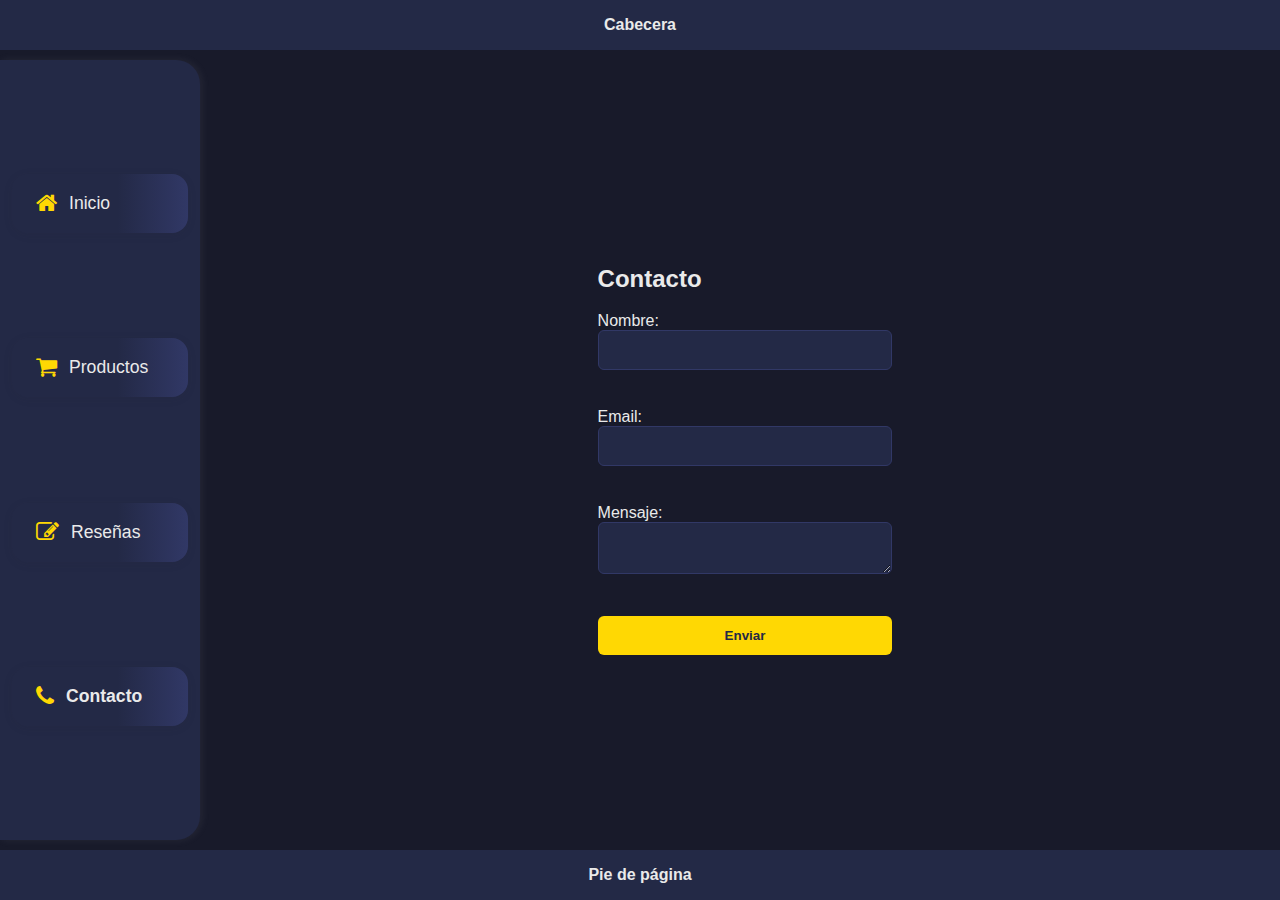
<file: contacto.html>
<!DOCTYPE html>
<html lang="en">
<head>
    <meta charset="UTF-8">
    <meta name="viewport" content="width=device-width, initial-scale=1.0">
    <title>My Web Page</title>
    <link rel="stylesheet" href="styles.css">
    <link rel="stylesheet" href="https://cdnjs.cloudflare.com/ajax/libs/font-awesome/4.7.0/css/font-awesome.min.css">
</head>
<body>
    <div class="grid-container">
        <header class="header">Cabecera</header>
        <nav class="menu">
            <ul class="flex-menu">
                <a href="index.html"><li><i class="fa fa-home"></i>Inicio</li></a>
                <a href="productos.html"><li><i class="fa fa-shopping-cart"></i>Productos</li></a>
                <a href="reseñas.html"><li><i class="fa fa-pencil-square-o"></i>Reseñas</li></a>
                <li><i class="fa fa-phone"></i><b>Contacto</b></li>
            </ul>
        </nav>
        <section class="contacto">
            <h2>Contacto</h2>
            <form action="https://formspree.io/f/xyznpzag" method="POST">
                <input type="hidden" name="_redirect" value="gracias.html">
                <label>Nombre:
                    <input type="text" name="nombre" required>
                </label><br>
                <label>Email:
                    <input type="email" name="email" required>
                </label><br>
                <label>Mensaje:
                    <textarea name="mensaje" required></textarea>
                </label><br>
                <button type="submit">Enviar</button>
            </form>
        </section>
        <footer class="footer">Pie de página</footer>
    </div>
</html>
</file>
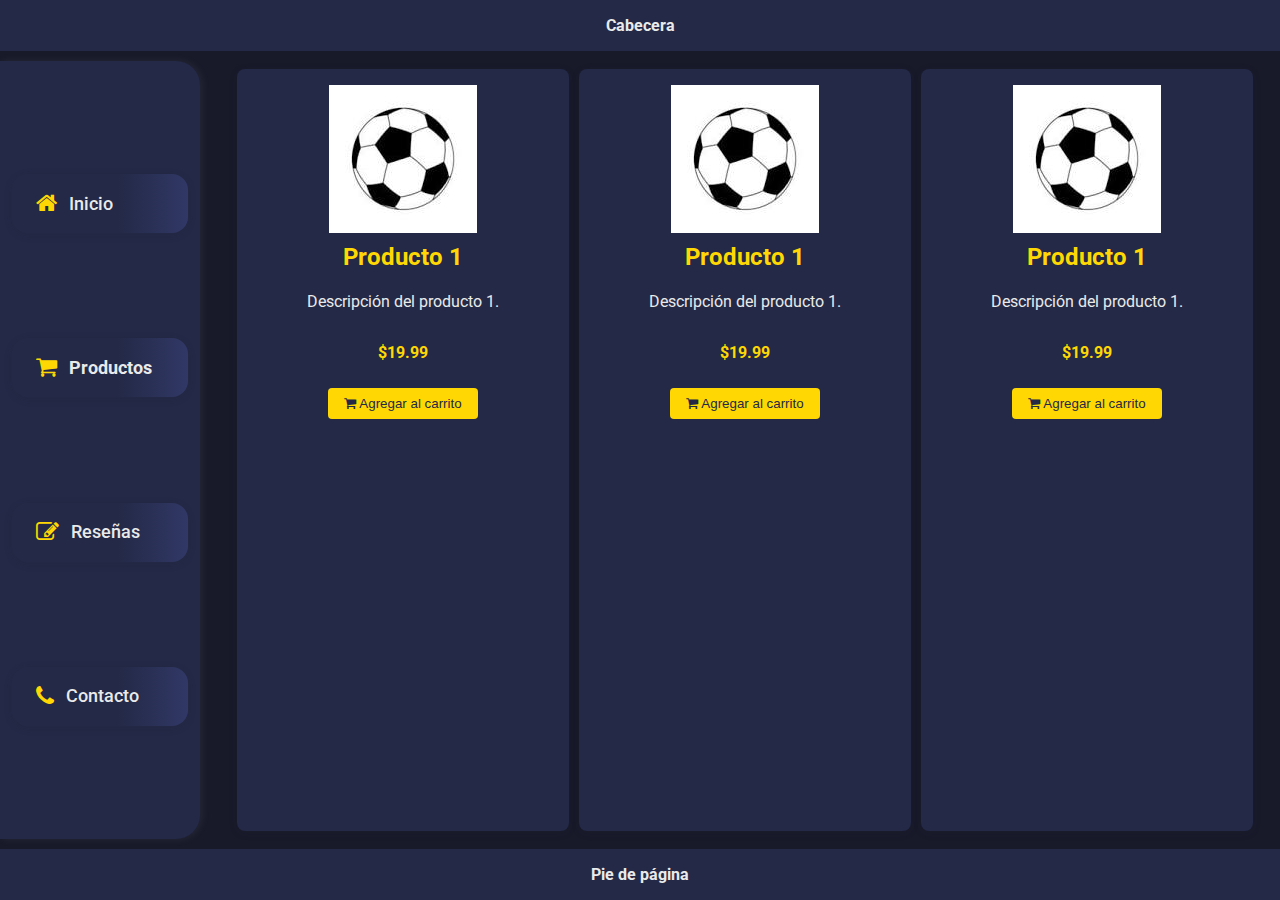
<file: productos.html>
<!DOCTYPE html>
<html lang="en">
<head>
    <meta charset="UTF-8">
    <meta name="viewport" content="width=device-width, initial-scale=1.0">
    <title>My Web Page</title>
    <link rel="stylesheet" href="styles.css">
    <link rel="stylesheet" href="https://cdnjs.cloudflare.com/ajax/libs/font-awesome/4.7.0/css/font-awesome.min.css">
    <link href="https://fonts.googleapis.com/css2?family=Roboto:wght@400;700&display=swap" rel="stylesheet">
</head>
<body>
    <div class="grid-container">
        <header class="header">Cabecera</header>
        <nav class="menu">
            <ul class="flex-menu">
                <a href="index.html"><li><i class="fa fa-home"></i>Inicio</li></a>
                <li><i class="fa fa-shopping-cart"></i><b>Productos</b></li>
                <a href="reseñas.html"><li><i class="fa fa-pencil-square-o"></i>Reseñas</li></a>
                <a href="contacto.html"><li><i class="fa fa-phone"></i>Contacto</li></a>
            </ul>
        </nav>
        <section class="productos">
            <article class="producto">
                <img src="producto1.jpg" alt="Producto 1">
                <h2 class="nombre-producto">Producto 1</h2>
                <p>Descripción del producto 1.</p>
                <p class="precio">$19.99</p>
                <button class="agregar-carrito"><i class="fa fa-shopping-cart"></i> Agregar al carrito</button>
            </article>
            <article class="producto">
                <img src="producto1.jpg" alt="Producto 1">
                <h2 class="nombre-producto">Producto 1</h2>
                <p>Descripción del producto 1.</p>
                <p class="precio">$19.99</p>
                <button class="agregar-carrito"><i class="fa fa-shopping-cart"></i> Agregar al carrito</button>
            </article>
            <article class="producto">
                <img src="producto1.jpg" alt="Producto 1">
                <h2 class="nombre-producto">Producto 1</h2>
                <p>Descripción del producto 1.</p>
                <p class="precio">$19.99</p>
                <button class="agregar-carrito"><i class="fa fa-shopping-cart"></i> Agregar al carrito</button>
            </article>
        </section>
        <footer class="footer">Pie de página</footer>
    </div>
</html>
</file>
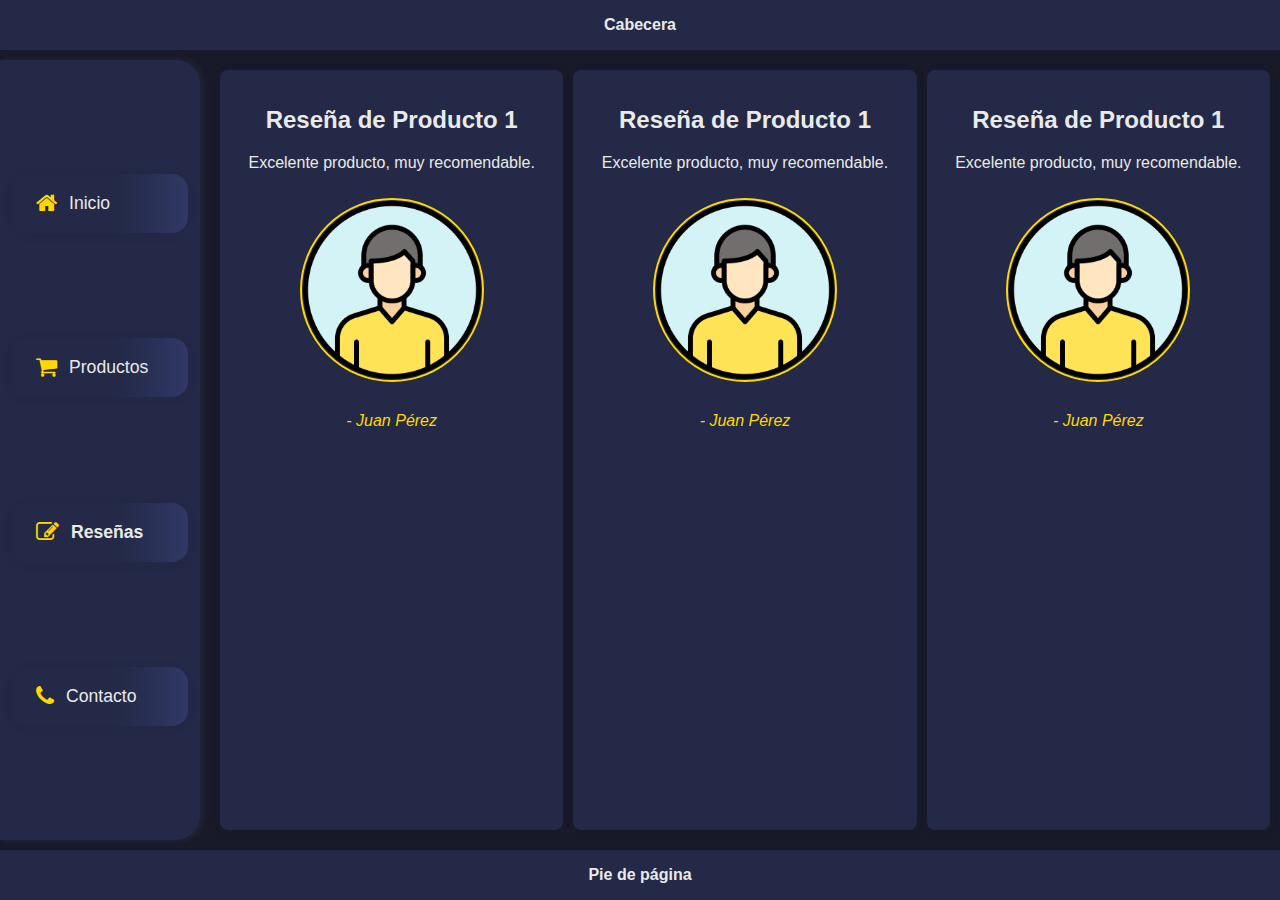
<file: reseñas.html>
<!DOCTYPE html>
<html lang="en">
<head>
    <meta charset="UTF-8">
    <meta name="viewport" content="width=device-width, initial-scale=1.0">
    <title>My Web Page</title>
    <link rel="stylesheet" href="styles.css">
    <link rel="stylesheet" href="https://cdnjs.cloudflare.com/ajax/libs/font-awesome/4.7.0/css/font-awesome.min.css">
</head>
<body>
    <div class="grid-container">
        <header class="header">Cabecera</header>
        <nav class="menu">
            <ul class="flex-menu">
                <a href="index.html"><li><i class="fa fa-home"></i>Inicio</li></a>
                <a href="productos.html"><li><i class="fa fa-shopping-cart"></i>Productos</li></a>
                <li><i class="fa fa-pencil-square-o"></i><b>Reseñas</b></li>
                <a href="contacto.html"><li><i class="fa fa-phone"></i>Contacto</li></a>
            </ul>
        </nav>
        <section class="reseñas">
             <section class="card">
                <h2>Reseña de Producto 1</h2>
                <p>Excelente producto, muy recomendable.</p>
                <img src="usuario1.png" alt="Usuario 1" class="avatar">
                <p class="autor">- Juan Pérez</p>
             </section>
             <section class="card">
                <h2>Reseña de Producto 1</h2>
                <p>Excelente producto, muy recomendable.</p>
                <img src="usuario1.png" alt="Usuario 1" class="avatar">
                <p class="autor">- Juan Pérez</p>
             </section>
             <section class="card">
                <h2>Reseña de Producto 1</h2>
                <p>Excelente producto, muy recomendable.</p>
                <img src="usuario1.png" alt="Usuario 1" class="avatar">
                <p class="autor">- Juan Pérez</p>
             </section>
        </section>
        <footer class="footer">Pie de página</footer>
    </div>
</html>
</file>
<file: styles.css>
/* Base styles */
/* Soft pastel backgrounds for main sections */
body {
  background: linear-gradient(135deg, #f8fafc 0%, #e0eafc 100%);
  font-family: 'Roboto', Arial, sans-serif;
  margin: 0;
  padding: 0;
  color: #eaeaea;
}
.grid-container {
  background: #181a2a;
  display: grid;
  grid-template-columns: 200px 1fr;
  grid-template-rows: auto 1fr auto;
  gap: 10px;
  min-height: 100vh;
}
.flex-menu {
  background: none;
  display: flex;
  flex-direction: column;
  justify-content: space-evenly;
  height: 100%;
  gap: 0;
  padding: 16px 0;
  margin: 0;
  list-style: none;
}
.menu ul li {
  display: flex;
  align-items: center;
  gap: 12px;
  padding: 18px 24px;
  margin: 8px 12px;
  border-radius: 16px;
  background: linear-gradient(90deg, #232946 60%, #313866 100%);
  font-size: 1.1em;
  font-weight: 500;
  color: #eaeaea;
  transition: background 0.2s, box-shadow 0.2s;
  cursor: pointer;
  box-shadow: 0 2px 8px rgba(40, 40, 60, 0.12);
}
.menu ul li:hover {
  background: linear-gradient(90deg, #313866 60%, #232946 100%);
  color: #ffd803;
  box-shadow: 0 4px 16px rgba(49, 56, 102, 0.25);
}
.menu ul li i {
  font-size: 1.3em;
  color: #ffd803;
  transition: color 0.2s;
}

.menu ul li:hover i {
  color: #eaeaea;
}

.menu ul a, .menu ul li b {
  text-decoration: none;
  color: inherit;
  font-weight: inherit;
  font-family: inherit;
}

.menu ul li b {
  font-weight: bold;
}
.header, .footer {
  grid-column: 1 / 3;
  padding: 16px;
  background: #f5f5f5;
  text-align: center;
  font-weight: bold;
}
.header {
  background: #232946;
  color: #eaeaea;
}

.menu {
  background: #232946;
  display: flex;
  flex-direction: column;
  justify-content: stretch;
  height: 100%;
  border-top-right-radius: 24px;
  border-bottom-right-radius: 24px;
  box-shadow: 2px 0 8px rgba(200, 200, 200, 0.08);
  padding: 0;
}
.main {
  background: #121629;
  color: #eaeaea;
  grid-column: 2 / 3;
  padding: 16px;
}
.footer {
  background: #232946;
  color: #eaeaea;
}
.productos {
  background: none;
  display: flex;
  flex-direction: row;
  gap: 10px;
  flex-wrap: wrap;
  justify-content: center;
}
.producto {
  flex: 1 1 250px;
  max-width: 300px;
  background: #232946;
  color: #eaeaea;
  box-shadow: 0 2px 8px rgba(40, 40, 60, 0.12);
  border-radius: 8px;
  padding: 16px;
  margin: 8px 0;
  display: flex;
  flex-direction: column;
  align-items: center;
}
.nombre-producto {
  color: #ffd803;
  font-size: 1.5em;
  margin: 10px 0 5px 0;
  font-family: 'Roboto', sans-serif;
}
.precio {
  font-weight: bold;
  color: #ffd803;
}
.agregar-carrito {
  margin-top: 10px;
  padding: 8px 16px;
  background: #ffd803;
  color: #232946;
  border: none;
  border-radius: 4px;
  cursor: pointer;
}
.reseñas {
  background: none;
  display: grid;
  grid-template-columns: repeat(3, 1fr);
  gap: 10px;
  padding: 10px;
}
.card {
  background: #232946;
  color: #eaeaea;
  border-radius: 8px;
  box-shadow: 0 2px 8px rgba(40, 40, 60, 0.12);
  padding: 16px;
  text-align: center;
}
.avatar {
  border: 2px solid #ffd803;
  height: 20vh;
  width: 20vh;
  border-radius: 50%;
  object-fit: cover;
  margin: 10px 0;
}
.autor {
  font-style: italic;
  color: #ffd803;
}
.contacto {
  background: #181a2a;
  color: #eaeaea;
  padding: 16px;
  max-width: 400px;
  margin: auto;
}
.contacto form {
  display: flex;
  flex-direction: column;
  gap: 10px;
  align-items: stretch;
}
.contacto input, .contacto textarea {
  background: #232946;
  color: #eaeaea;
  border: 1px solid #313866;
  padding: 10px;
  border-radius: 6px;
  font-size: 1em;
  width: 100%;
  box-sizing: border-box;
}
.contacto button {
  background: #ffd803;
  color: #232946;
  border: none;
  border-radius: 6px;
  padding: 12px;
  font-weight: bold;
  cursor: pointer;
  transition: background 0.2s;
}
.contacto button:hover {
  background: #eaeaea;
  color: #232946;
}
/* Tablet styles */
@media (max-width: 900px) {
  .grid-container {
    background: #181a2a;
    grid-template-columns: 1fr;
    grid-template-rows: auto auto 1fr auto;
  }
  .menu {
    border-radius: 0;
    box-shadow: none;
    height: auto;
    padding: 0;
  }
  .flex-menu {
    flex-direction: row;
    justify-content: space-around;
    height: auto;
    padding: 0;
  }
  .menu ul li {
    margin: 4px 2px;
    padding: 10px 8px;
    border-radius: 10px;
    font-size: 1em;
  }
  .main, .productos, .reseñas, .contacto {
    grid-column: 1 / 2;
  }
  .reseñas {
    grid-template-columns: repeat(2, 1fr);
  }
  .productos {
    flex-direction: column;
    align-items: center;
  }
}

/* Mobile styles */
@media (max-width: 600px) {
  .grid-container {
    background: #181a2a;
    grid-template-columns: 1fr;
    grid-template-rows: auto auto 1fr auto;
    gap: 5px;
  }
  .header, .footer {
    padding: 8px;
    font-size: 1em;
  }
  .flex-menu {
    flex-direction: row;
    justify-content: space-around;
    gap: 0;
  }
  .menu ul li {
    flex-direction: column;
    font-size: 0.9em;
  }
  .main, .productos, .reseñas, .contacto {
    padding: 8px;
  }
  .reseñas {
    grid-template-columns: 1fr;
    gap: 8px;
  }
  .card {
    padding: 8px;
  }
  .avatar {
    height: 12vh;
    width: 12vh;
  }
  .producto {
    max-width: 100%;
    padding: 8px;
  }
  iframe {
    width: 100% !important;
    height: 200px !important;
  }
  .contacto {
    padding: 8px;
    max-width: 100%;
  }
  .contacto form {
    gap: 10px;
  }
}
</file>
